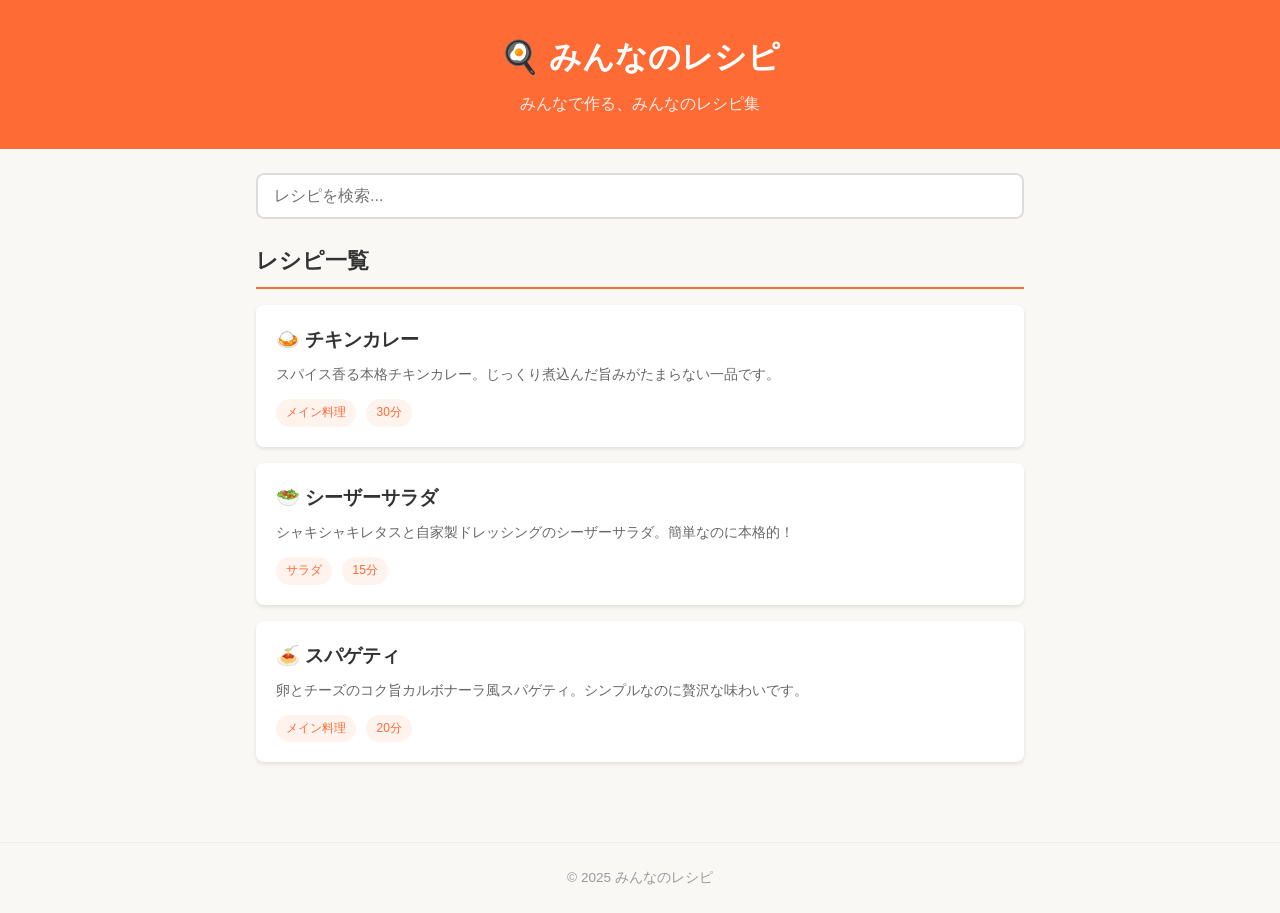
<file: index.html>
<!DOCTYPE html>
<html lang="ja">
<head>
  <meta charset="UTF-8">
  <meta name="viewport" content="width=device-width, initial-scale=1.0">
  <title>みんなのレシピ</title>
  <link rel="stylesheet" href="css/style.css">
</head>
<body>
  <header>
    <h1>🍳 みんなのレシピ</h1>
    <p class="subtitle">みんなで作る、みんなのレシピ集</p>
  </header>

  <main>
    <section class="search-section">
      <input type="text" id="search-input" placeholder="レシピを検索...">
    </section>

    <section class="recipe-list">
      <h2>レシピ一覧</h2>
      <ul id="recipe-list">
        <!-- ==============================
             レシピリンクをここに追加してください
             ============================== -->
        <li class="recipe-card">
          <a href="recipes/curry.html">
            <h3>🍛 チキンカレー</h3>
            <p>スパイス香る本格チキンカレー。じっくり煮込んだ旨みがたまらない一品です。</p>
            <span class="tag">メイン料理</span>
            <span class="tag">30分</span>
          </a>
        </li>
        <li class="recipe-card">
          <a href="recipes/salad.html">
            <h3>🥗 シーザーサラダ</h3>
            <p>シャキシャキレタスと自家製ドレッシングのシーザーサラダ。簡単なのに本格的！</p>
            <span class="tag">サラダ</span>
            <span class="tag">15分</span>
          </a>
        </li>
        <li class="recipe-card">
          <a href="recipes/spaghetti.html">
            <h3>🍝 スパゲティ</h3>
            <p>卵とチーズのコク旨カルボナーラ風スパゲティ。シンプルなのに贅沢な味わいです。</p>
            <span class="tag">メイン料理</span>
            <span class="tag">20分</span>
          </a>
        </li>
        <!-- ==============================
             新しいレシピはここに追加！
             ============================== -->
      </ul>
    </section>
  </main>

  <footer>
    <p>&copy; 2025 みんなのレシピ</p>
  </footer>

  <script src="js/main.js"></script>
</body>
</html>
</file>
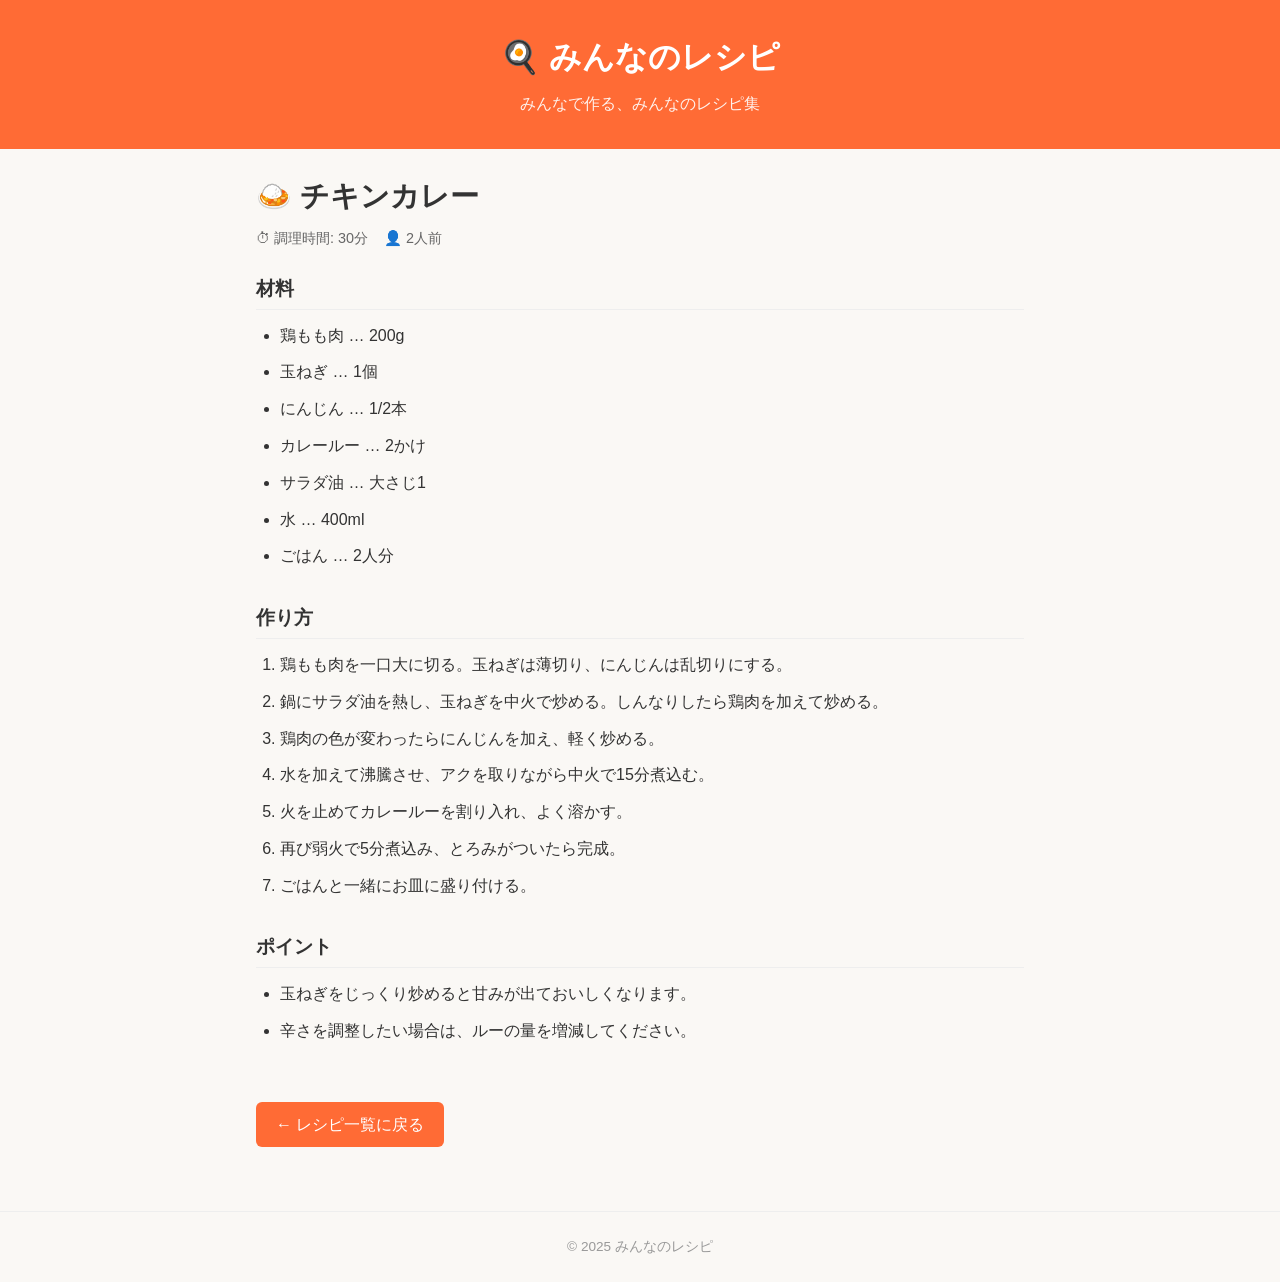
<file: recipes/curry.html>
<!DOCTYPE html>
<html lang="ja">
<head>
  <meta charset="UTF-8">
  <meta name="viewport" content="width=device-width, initial-scale=1.0">
  <title>チキンカレー - みんなのレシピ</title>
  <link rel="stylesheet" href="../css/style.css">
</head>
<body>
  <header>
    <h1>🍳 みんなのレシピ</h1>
    <p class="subtitle">みんなで作る、みんなのレシピ集</p>
  </header>

  <div class="recipe-detail">
    <div class="recipe-header">
      <h2>🍛 チキンカレー</h2>
      <div class="recipe-meta">
        <span>⏱ 調理時間: 30分</span>
        <span>👤 2人前</span>
      </div>
    </div>

    <div class="recipe-section">
      <h3>材料</h3>
      <ul>
        <li>鶏もも肉 … 200g</li>
        <li>玉ねぎ … 1個</li>
        <li>にんじん … 1/2本</li>
        <li>カレールー … 2かけ</li>
        <li>サラダ油 … 大さじ1</li>
        <li>水 … 400ml</li>
        <li>ごはん … 2人分</li>
      </ul>
    </div>

    <div class="recipe-section">
      <h3>作り方</h3>
      <ol>
        <li>鶏もも肉を一口大に切る。玉ねぎは薄切り、にんじんは乱切りにする。</li>
        <li>鍋にサラダ油を熱し、玉ねぎを中火で炒める。しんなりしたら鶏肉を加えて炒める。</li>
        <li>鶏肉の色が変わったらにんじんを加え、軽く炒める。</li>
        <li>水を加えて沸騰させ、アクを取りながら中火で15分煮込む。</li>
        <li>火を止めてカレールーを割り入れ、よく溶かす。</li>
        <li>再び弱火で5分煮込み、とろみがついたら完成。</li>
        <li>ごはんと一緒にお皿に盛り付ける。</li>
      </ol>
    </div>

    <div class="recipe-section">
      <h3>ポイント</h3>
      <ul>
        <li>玉ねぎをじっくり炒めると甘みが出ておいしくなります。</li>
        <li>辛さを調整したい場合は、ルーの量を増減してください。</li>
      </ul>
    </div>

    <a href="../index.html" class="back-link">← レシピ一覧に戻る</a>
  </div>

  <footer>
    <p>&copy; 2025 みんなのレシピ</p>
  </footer>
</body>
</html>
</file>
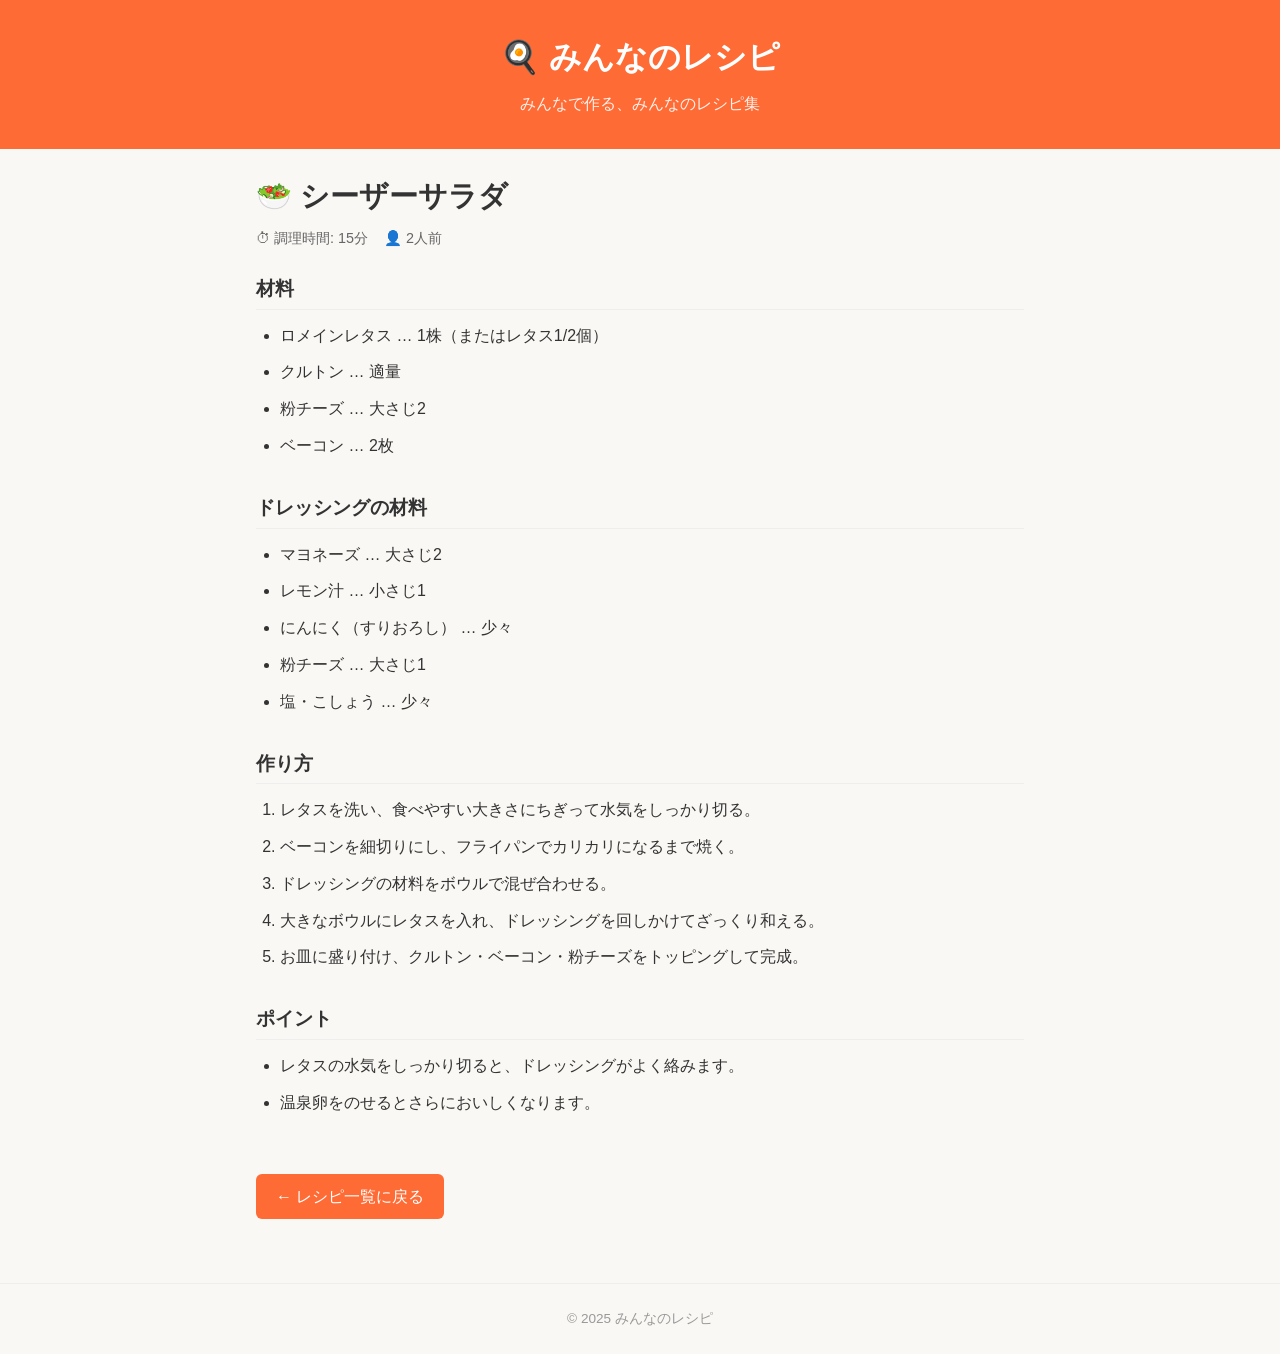
<file: recipes/salad.html>
<!DOCTYPE html>
<html lang="ja">
<head>
  <meta charset="UTF-8">
  <meta name="viewport" content="width=device-width, initial-scale=1.0">
  <title>シーザーサラダ - みんなのレシピ</title>
  <link rel="stylesheet" href="../css/style.css">
</head>
<body>
  <header>
    <h1>🍳 みんなのレシピ</h1>
    <p class="subtitle">みんなで作る、みんなのレシピ集</p>
  </header>

  <div class="recipe-detail">
    <div class="recipe-header">
      <h2>🥗 シーザーサラダ</h2>
      <div class="recipe-meta">
        <span>⏱ 調理時間: 15分</span>
        <span>👤 2人前</span>
      </div>
    </div>

    <div class="recipe-section">
      <h3>材料</h3>
      <ul>
        <li>ロメインレタス … 1株（またはレタス1/2個）</li>
        <li>クルトン … 適量</li>
        <li>粉チーズ … 大さじ2</li>
        <li>ベーコン … 2枚</li>
      </ul>
    </div>

    <div class="recipe-section">
      <h3>ドレッシングの材料</h3>
      <ul>
        <li>マヨネーズ … 大さじ2</li>
        <li>レモン汁 … 小さじ1</li>
        <li>にんにく（すりおろし） … 少々</li>
        <li>粉チーズ … 大さじ1</li>
        <li>塩・こしょう … 少々</li>
      </ul>
    </div>

    <div class="recipe-section">
      <h3>作り方</h3>
      <ol>
        <li>レタスを洗い、食べやすい大きさにちぎって水気をしっかり切る。</li>
        <li>ベーコンを細切りにし、フライパンでカリカリになるまで焼く。</li>
        <li>ドレッシングの材料をボウルで混ぜ合わせる。</li>
        <li>大きなボウルにレタスを入れ、ドレッシングを回しかけてざっくり和える。</li>
        <li>お皿に盛り付け、クルトン・ベーコン・粉チーズをトッピングして完成。</li>
      </ol>
    </div>

    <div class="recipe-section">
      <h3>ポイント</h3>
      <ul>
        <li>レタスの水気をしっかり切ると、ドレッシングがよく絡みます。</li>
        <li>温泉卵をのせるとさらにおいしくなります。</li>
      </ul>
    </div>

    <a href="../index.html" class="back-link">← レシピ一覧に戻る</a>
  </div>

  <footer>
    <p>&copy; 2025 みんなのレシピ</p>
  </footer>
</body>
</html>
</file>
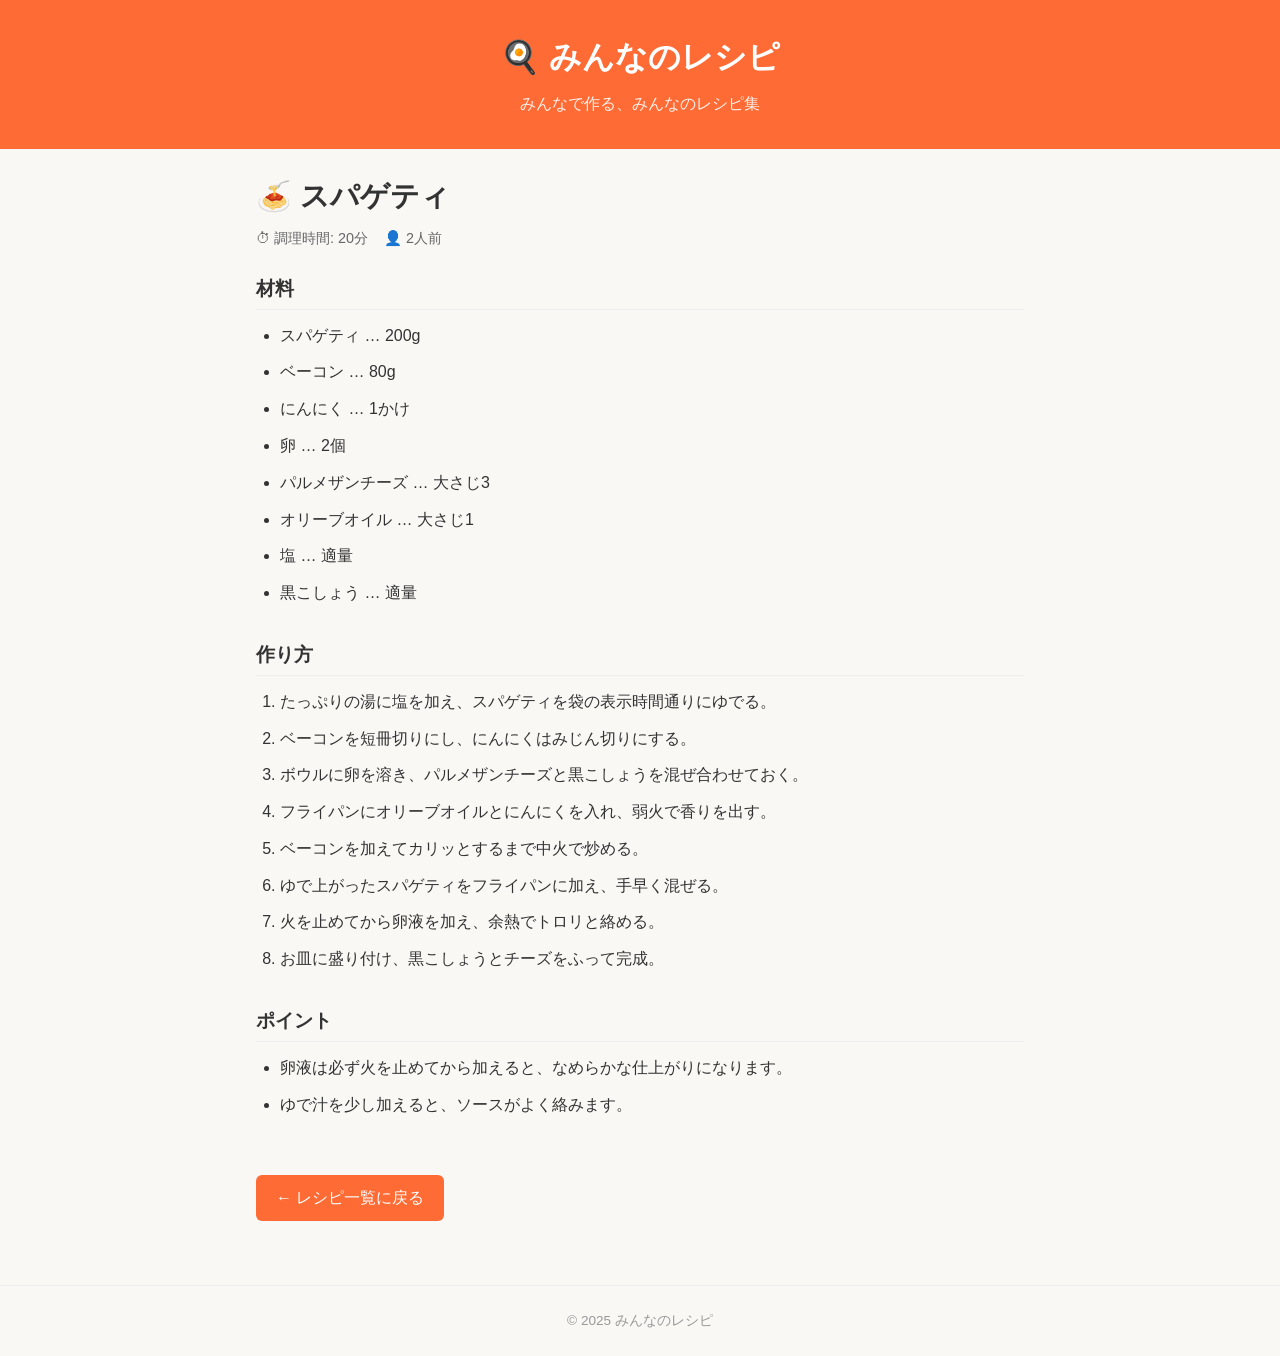
<file: recipes/spaghetti.html>
<!DOCTYPE html>
<html lang="ja">
<head>
  <meta charset="UTF-8">
  <meta name="viewport" content="width=device-width, initial-scale=1.0">
  <title>スパゲティ - みんなのレシピ</title>
  <link rel="stylesheet" href="../css/style.css">
</head>
<body>
  <header>
    <h1>🍳 みんなのレシピ</h1>
    <p class="subtitle">みんなで作る、みんなのレシピ集</p>
  </header>

  <div class="recipe-detail">
    <div class="recipe-header">
      <h2>🍝 スパゲティ</h2>
      <div class="recipe-meta">
        <span>⏱ 調理時間: 20分</span>
        <span>👤 2人前</span>
      </div>
    </div>

    <div class="recipe-section">
      <h3>材料</h3>
      <ul>
        <li>スパゲティ … 200g</li>
        <li>ベーコン … 80g</li>
        <li>にんにく … 1かけ</li>
        <li>卵 … 2個</li>
        <li>パルメザンチーズ … 大さじ3</li>
        <li>オリーブオイル … 大さじ1</li>
        <li>塩 … 適量</li>
        <li>黒こしょう … 適量</li>
      </ul>
    </div>

    <div class="recipe-section">
      <h3>作り方</h3>
      <ol>
        <li>たっぷりの湯に塩を加え、スパゲティを袋の表示時間通りにゆでる。</li>
        <li>ベーコンを短冊切りにし、にんにくはみじん切りにする。</li>
        <li>ボウルに卵を溶き、パルメザンチーズと黒こしょうを混ぜ合わせておく。</li>
        <li>フライパンにオリーブオイルとにんにくを入れ、弱火で香りを出す。</li>
        <li>ベーコンを加えてカリッとするまで中火で炒める。</li>
        <li>ゆで上がったスパゲティをフライパンに加え、手早く混ぜる。</li>
        <li>火を止めてから卵液を加え、余熱でトロリと絡める。</li>
        <li>お皿に盛り付け、黒こしょうとチーズをふって完成。</li>
      </ol>
    </div>

    <div class="recipe-section">
      <h3>ポイント</h3>
      <ul>
        <li>卵液は必ず火を止めてから加えると、なめらかな仕上がりになります。</li>
        <li>ゆで汁を少し加えると、ソースがよく絡みます。</li>
      </ul>
    </div>

    <a href="../index.html" class="back-link">← レシピ一覧に戻る</a>
  </div>

  <footer>
    <p>&copy; 2025 みんなのレシピ</p>
  </footer>
</body>
</html>
</file>
<file: css/style.css>
/* ================================
   みんなのレシピ - 共通スタイル
   ================================ */

/* リセット */
* {
  margin: 0;
  padding: 0;
  box-sizing: border-box;
}

body {
  font-family: "Hiragino Kaku Gothic ProN", "Noto Sans JP", "Meiryo", sans-serif;
  background-color: #faf8f5;
  color: #333;
  line-height: 1.6;
}

/* ヘッダー */
header {
  background-color: #ff6b35;
  color: #fff;
  text-align: center;
  padding: 32px 16px;
}

header h1 {
  font-size: 2rem;
  margin-bottom: 8px;
}

header .subtitle {
  font-size: 1rem;
  opacity: 0.9;
}

/* メインコンテンツ */
main {
  max-width: 800px;
  margin: 0 auto;
  padding: 24px 16px;
}

/* 検索セクション */
.search-section {
  margin-bottom: 24px;
}

#search-input {
  width: 100%;
  padding: 12px 16px;
  font-size: 1rem;
  border: 2px solid #ddd;
  border-radius: 8px;
  outline: none;
  transition: border-color 0.3s;
}

#search-input:focus {
  border-color: #ff6b35;
}

/* レシピ一覧 */
.recipe-list h2 {
  font-size: 1.4rem;
  margin-bottom: 16px;
  padding-bottom: 8px;
  border-bottom: 2px solid #ff6b35;
}

#recipe-list {
  list-style: none;
}

/* レシピカード */
.recipe-card {
  margin-bottom: 16px;
  border-radius: 8px;
  overflow: hidden;
  background-color: #fff;
  box-shadow: 0 2px 4px rgba(0, 0, 0, 0.1);
  transition: transform 0.2s, box-shadow 0.2s;
}

.recipe-card:hover {
  transform: translateY(-2px);
  box-shadow: 0 4px 8px rgba(0, 0, 0, 0.15);
}

.recipe-card a {
  display: block;
  padding: 20px;
  text-decoration: none;
  color: inherit;
}

.recipe-card h3 {
  font-size: 1.2rem;
  margin-bottom: 8px;
  color: #333;
}

.recipe-card p {
  font-size: 0.9rem;
  color: #666;
  margin-bottom: 12px;
}

/* タグ */
.tag {
  display: inline-block;
  padding: 4px 10px;
  font-size: 0.75rem;
  background-color: #fff3ed;
  color: #ff6b35;
  border-radius: 16px;
  margin-right: 6px;
}

/* フッター */
footer {
  text-align: center;
  padding: 24px 16px;
  color: #999;
  font-size: 0.85rem;
  border-top: 1px solid #eee;
  margin-top: 40px;
}

/* レシピ詳細ページ */
.recipe-detail {
  max-width: 800px;
  margin: 0 auto;
  padding: 24px 16px;
}

.recipe-header {
  margin-bottom: 24px;
}

.recipe-header h2 {
  font-size: 1.8rem;
  margin-bottom: 8px;
}

.recipe-meta {
  display: flex;
  gap: 16px;
  color: #666;
  font-size: 0.9rem;
}

.recipe-section {
  margin-bottom: 32px;
}

.recipe-section h3 {
  font-size: 1.2rem;
  margin-bottom: 12px;
  padding-bottom: 4px;
  border-bottom: 1px solid #eee;
}

.recipe-section ul,
.recipe-section ol {
  padding-left: 24px;
}

.recipe-section li {
  margin-bottom: 8px;
  line-height: 1.8;
}

.back-link {
  display: inline-block;
  margin-top: 24px;
  padding: 10px 20px;
  background-color: #ff6b35;
  color: #fff;
  text-decoration: none;
  border-radius: 6px;
  transition: background-color 0.3s;
}

.back-link:hover {
  background-color: #e55a2b;
}

/* 非表示ユーティリティ */
.hidden {
  display: none;
}
</file>
